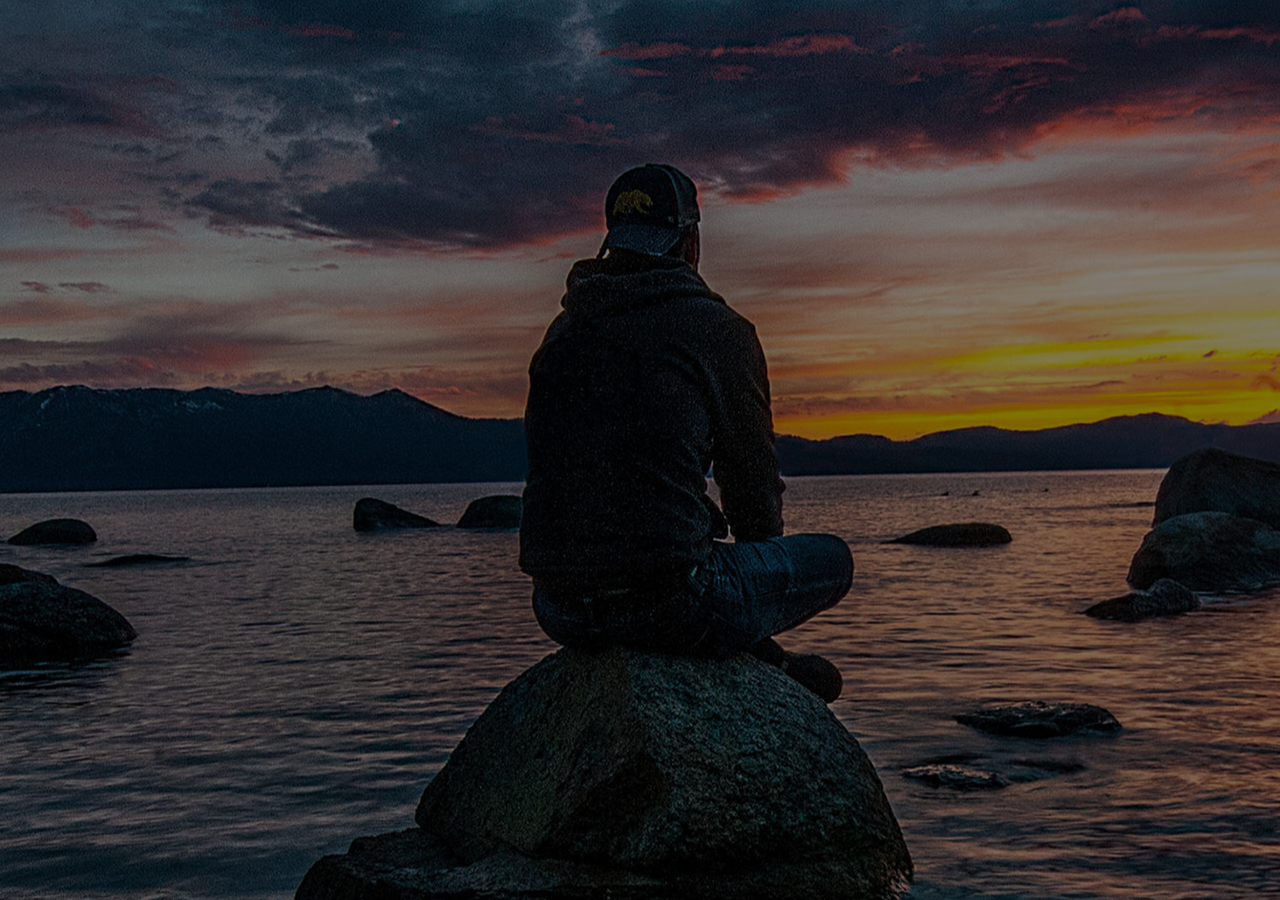
<file: InvisibleCard/index.html>
<!DOCTYPE html>
<html lang="en">
<head>
    <meta charset="UTF-8">
    <meta name="viewport" content="width=device-width, initial-scale=1.0">
    <meta http-equiv="X-UA-Compatible" content="ie=edge">
    <!-- google fonts -->
    <link href="https://fonts.googleapis.com/css?family=Josefin+Sans:300,400,600|Source+Code+Pro" rel="stylesheet">
    <link rel="stylesheet" href="https://use.fontawesome.com/releases/v5.2.0/css/all.css" integrity="sha384-hWVjflwFxL6sNzntih27bfxkr27PmbbK/iSvJ+a4+0owXq79v+lsFkW54bOGbiDQ" crossorigin="anonymous">
    <link rel="stylesheet" href="css/style.css">
    <title>Invisible Card</title>
</head>
<body>
    <div class="container">
        <div class="card-wrapper">
            <div class="card">
                <img src="images/john-doe.jpg" class="card-img" alt="">
                <h1 class="card-heading">John Doe</h1>
                <p class="card-paragraph">
                    <i class="fas fa-quote-left"></i>
                    Lorem ipsum dolor sit amet consectetur adipisicing elit. Expedita ratione ducimus, nemo itaque veniam exercitationem atque quaerat nam nobis illum id quia eos quos omnis provident reprehenderit est repudiandae molestiae?
                    <i class="fas fa-quote-right"></i>
                </p>
                <ul class="card-icons">
                    <li>
                        <a href="#" class="card-icon-link">
                            <i class="card-icon fab fa-facebook-square"></i>
                        </a>
                    </li>
                    <li>
                        <a href="#" class="card-icon-link">
                            <i class="card-icon fab fa-github-square"></i>
                        </a>
                    </li>
                    <li>
                        <a href="#" class="card-icon-link">
                            <i class="card-icon fab fa-linkedin"></i>
                        </a>
                    </li>
                    <!-- <li>
                        <a href="#" class="card-icon-link"><i class="card-icon fab fa-twitter-square"></i></a>
                    </li> -->
                    <li>
                        <a href="#" class="card-icon-link">
                            <i class="card-icon fab fa-instagram"></i>
                        </a>
                    </li>
                </ul>
                <button class="card-btn">View Profile</button>
            </div>
        </div>
    </div>
</body>
</html>
</file>
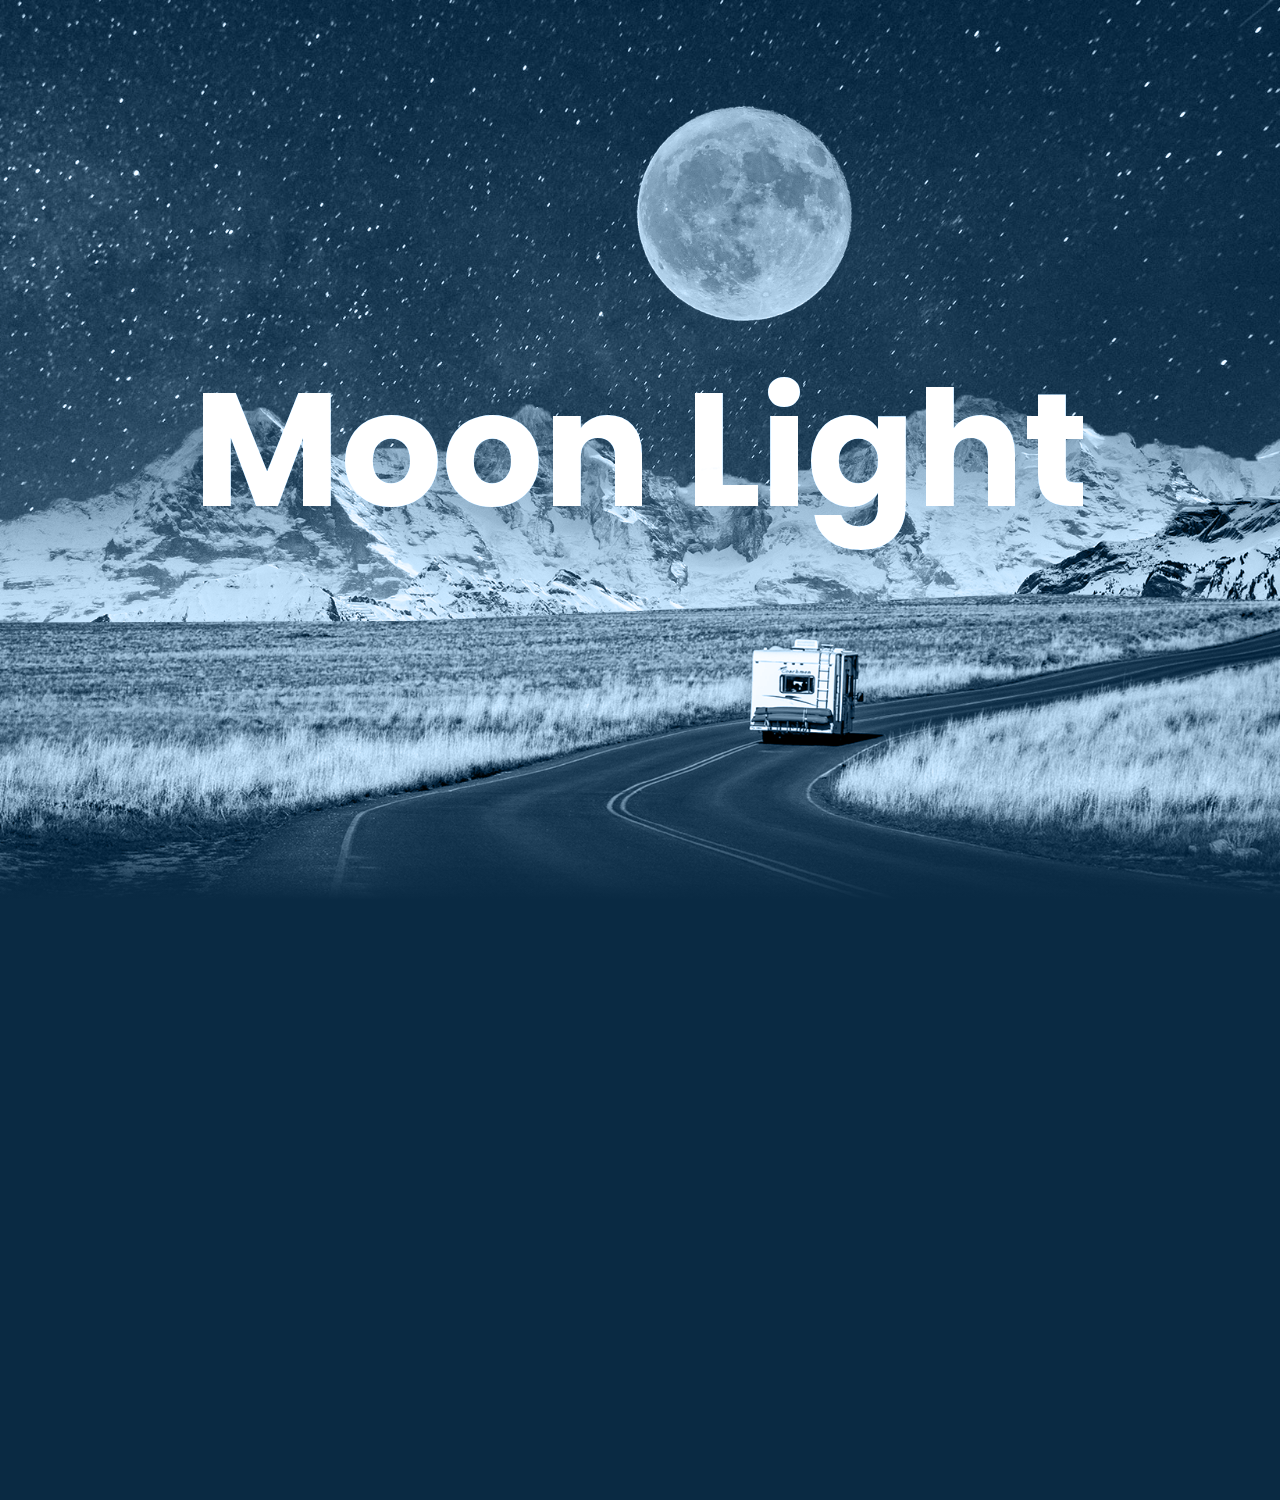
<file: ParallaxScrolling/index.html>
<!DOCTYPE html>
<html lang="en">
<head>
  <meta charset="UTF-8">
  <meta name="viewport" content="width=device-width, initial-scale=1.0">
  <title>ParallaxScrolling</title>
  <link rel="stylesheet" href="css/all.css">
</head>
<body>
  <section>
    <img src="img/bg.jpg" class="bg">
    <img src="img/moon1.png" class="moon">
    <img src="img/mountain.png" class="mountain">
    <img src="img/road.png" class="road">
    <h2 class="text">Moon Light</h2>
  </section>

<script src="all.js"></script>
</body>
</html>
</file>
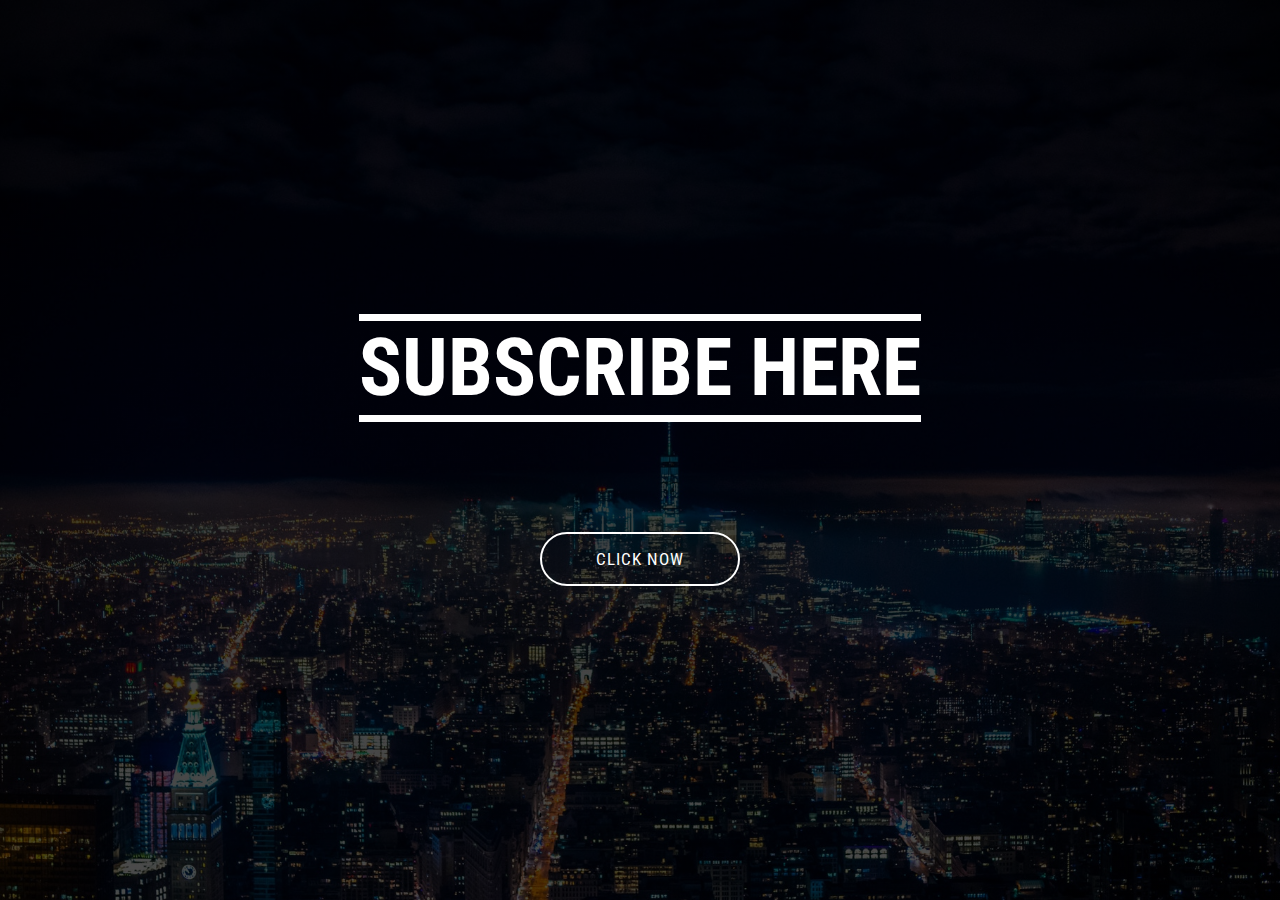
<file: SignUpForm/index.html>
<!DOCTYPE html>
<html lang="en">
<head>
  <meta charset="UTF-8">
  <meta name="viewport" content="width=device-width, initial-scale=1.0">
  <meta http-equiv="X-UA-Compatible" content="ie=edge">
  <link rel="stylesheet" href="https://use.fontawesome.com/releases/v5.3.1/css/all.css" integrity="sha384-mzrmE5qonljUremFsqc01SB46JvROS7bZs3IO2EmfFsd15uHvIt+Y8vEf7N7fWAU" crossorigin="anonymous">
  <link href="https://fonts.googleapis.com/css?family=Oswald:200,300,400,500|Roboto+Condensed:300,300i,400,400i,700,700i" rel="stylesheet">
  <link rel="stylesheet" href="css/style.css">
  <title>Sign Up Form</title>
</head>
<body>
  <div class="container">
    <div class="banner">
      <h1 class="banner-heading">Subscribe here</h1>
      <div class="arrow">
        <i class="fas fa-arrow-down"></i>
      </div>
      <button class="banner-btn">Click Now</button>
    </div>
    
    <div class="form-container">
      <!-- 表單 -->
      <form class="sign-up-form">
        <input type="text" class="form-input" id="" placeholder="FULL NAME">
        <input type="email" class="form-input" id="" placeholder="EMAIL ADDRESS">
        <p>Get News?</p>
        <label for="">No</label>
        <input type="checkbox" class="checkbox">
        <label for="">Yes</label>
        <button type="button">Sign Up Here</button>
      </form>
      <!-- 圖文 -->
      <div class="header">
        <h1>Welcome to CodeAndCreate</h1>
      </div>

      <div class="x-btn">&#10005</div>
    </div>
  </div>

    <script src="app.js"></script>
</body>
</html>
</file>
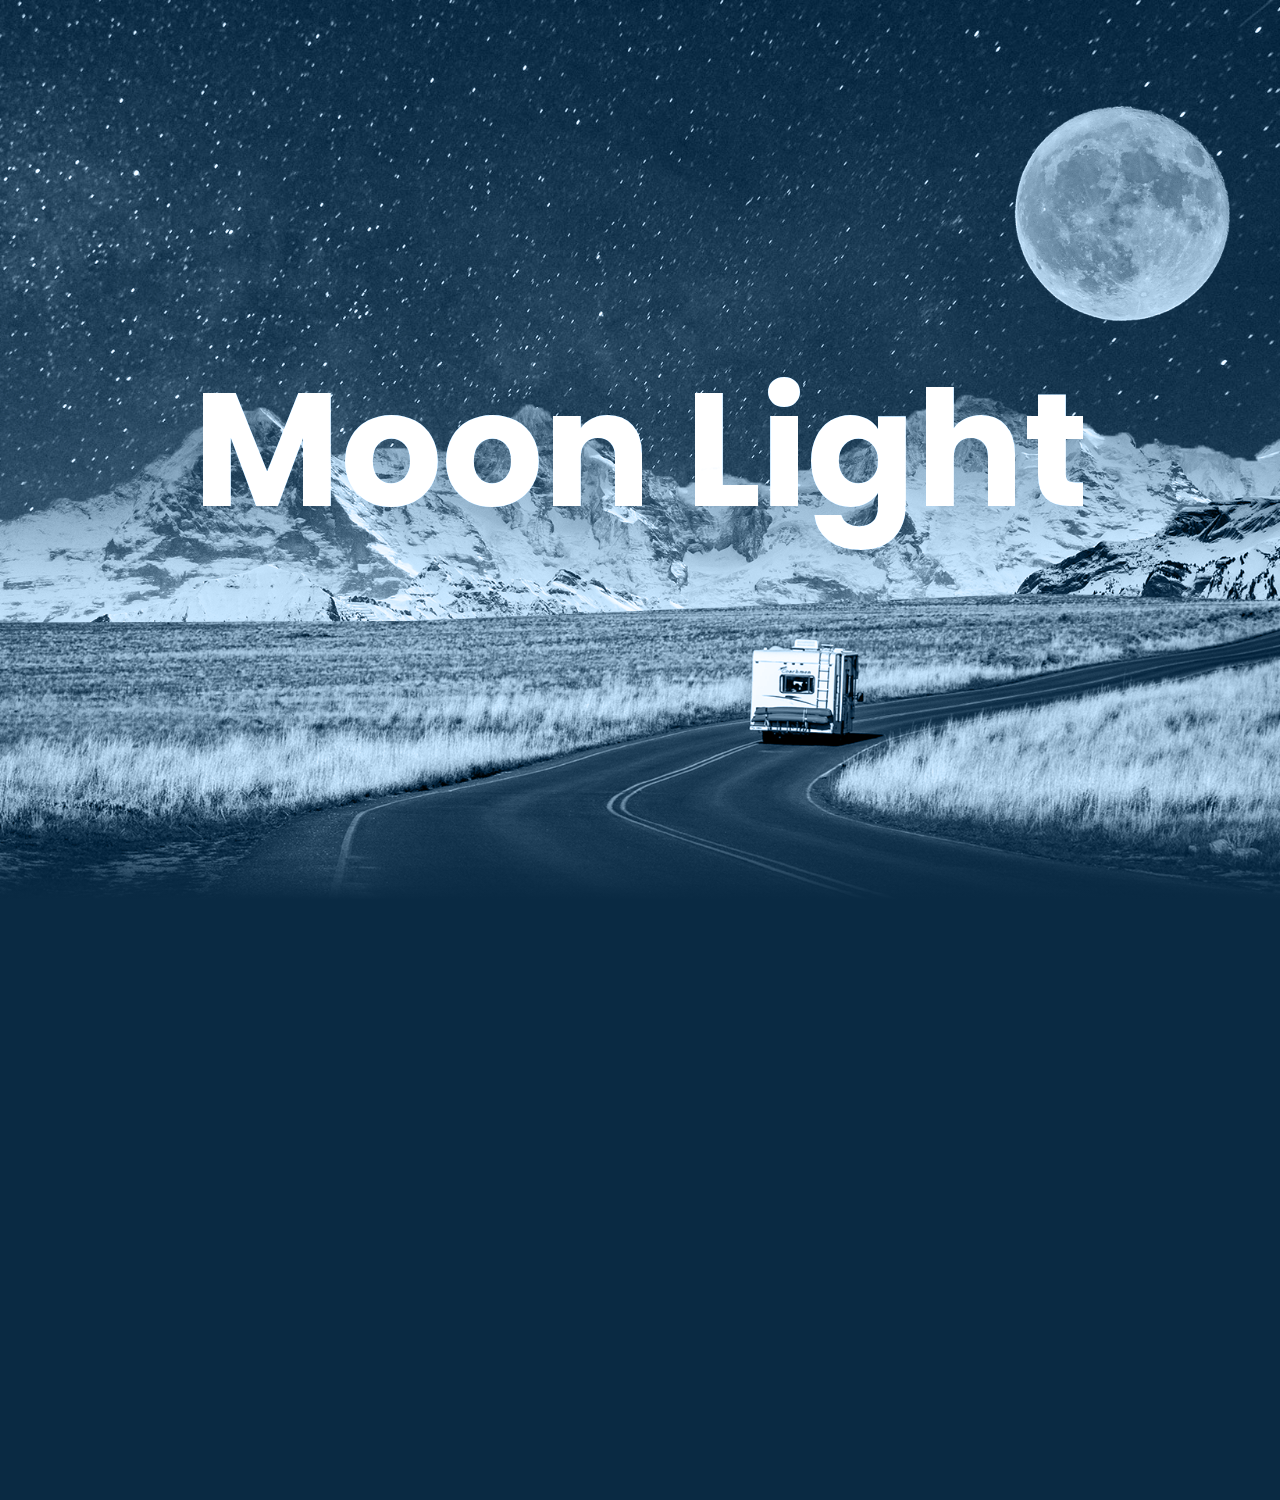
<file: ParallaxScrolling/index1.html>
<!DOCTYPE html>
<html lang="en">
<head>
  <meta charset="UTF-8">
  <meta name="viewport" content="width=device-width, initial-scale=1.0">
  <title>Document</title>
  <link rel="stylesheet" href="css/all.css">
</head>
<body>
  <section>
    <img src="img/bg.jpg" class="bg">
    <img src="img/moon.png" class="moon">
    <img src="img/mountain.png" class="mountain">
    <img src="img/road.png" class="road">
    <!-- <img src="https://tornis.robbowen.digital/img/mist.png" class="cloud"> -->
    <h2 class="text">Moon Light</h2>
  </section>

<script src="all.js"></script>
</body>
</html>
</file>
<file: InvisibleCard/css/style.css>
* {
  padding: 0;
  margin: 0;
  list-style: none;
}

a {
  text-decoration: none;
}

.container {
  font-family: 'Josefin Sans',sans-serif;
  height: 100vh;
  width: 100vw;
  background: -webkit-gradient(linear, left top, left bottom, from(rgba(0, 0, 0, 0.5)), to(rgba(0, 0, 0, 0.5))), url(../images/bg.jpg) no-repeat center;
  background: linear-gradient(rgba(0, 0, 0, 0.5), rgba(0, 0, 0, 0.5)), url(../images/bg.jpg) no-repeat center;
}

.card-wrapper {
  height: 600px;
  width: 450px;
  position: absolute;
  top: 50%;
  left: 50%;
  -webkit-transform: translate(-50%, -50%);
          transform: translate(-50%, -50%);
  border-radius: 5px;
  -webkit-transition: -webkit-box-shadow 0.5s;
  transition: -webkit-box-shadow 0.5s;
  transition: box-shadow 0.5s;
  transition: box-shadow 0.5s, -webkit-box-shadow 0.5s;
  overflow: hidden;
}

.card-wrapper:hover {
  -webkit-box-shadow: 0 0 30px #fff;
          box-shadow: 0 0 30px #fff;
}

.card-wrapper:hover .card {
  top: 0;
}

.card {
  position: absolute;
  top: -100%;
  width: 100%;
  height: 100%;
  border-radius: inherit;
  display: -webkit-box;
  display: -ms-flexbox;
  display: flex;
  -webkit-box-orient: vertical;
  -webkit-box-direction: normal;
      -ms-flex-direction: column;
          flex-direction: column;
  -webkit-box-align: center;
      -ms-flex-align: center;
          align-items: center;
  -webkit-box-pack: justify;
      -ms-flex-pack: justify;
          justify-content: space-between;
  background: linear-gradient(190deg, rgba(21, 199, 30, 0.8) 50%, rgba(233, 67, 67, 0.8) 0);
  -webkit-transition: top .3s .4s;
  transition: top .3s .4s;
}

.card-img {
  width: 200px;
  height: 200px;
  border-radius: 50%;
  -o-object-fit: cover;
     object-fit: cover;
  margin-top: 15px;
  border: 2px solid #fff;
  padding: 10px;
  -webkit-box-shadow: 0 0 50px rgba(0, 0, 0, 0.5);
          box-shadow: 0 0 50px rgba(0, 0, 0, 0.5);
}

.card-heading {
  font-family: 'Source Code Pro', monospace;
  font-size: 25px;
  font-weight: 300;
  text-transform: uppercase;
  letter-spacing: 3px;
  color: #fff;
  background: -webkit-gradient(linear, left top, left bottom, from(#0a9751), to(#06831b));
  background: linear-gradient(#0a9751, #06831b);
  width: 70%;
  text-align: center;
  padding: 5px 0;
  -webkit-transform: perspective(1000px) skewX(-20deg) rotateY(40deg);
          transform: perspective(1000px) skewX(-20deg) rotateY(40deg);
  -webkit-transition: all .8s;
  transition: all .8s;
}

.card-heading:hover {
  -webkit-transform: perspective(1000px) skewX(10deg) rotateY(360deg);
          transform: perspective(1000px) skewX(10deg) rotateY(360deg);
  -webkit-box-shadow: 0 0 30px rgba(0, 0, 0, 0.5);
          box-shadow: 0 0 30px rgba(0, 0, 0, 0.5);
}

.card-paragraph {
  width: 85%;
  font-size: 18px;
  color: #ddd;
  text-align: justify;
  position: relative;
}

.card-paragraph::first-letter {
  margin-left: 40px;
}

.card-paragraph i {
  color: #fff;
  font-size: 25px;
  font-style: italic;
  position: absolute;
}

.card-paragraph i:last-child {
  bottom: -10%;
  margin-left: 10px;
}

.card-paragraph i:first-child {
  top: -10%;
}

.card-icons {
  display: -webkit-box;
  display: -ms-flexbox;
  display: flex;
  width: 50%;
  -ms-flex-pack: distribute;
      justify-content: space-around;
  -webkit-transition: color .3s;
  transition: color .3s;
}

.card-icon {
  font-size: 20px;
  color: #fff;
}

.card-icon-link {
  width: 35px;
  height: 35px;
  border: 1px solid #fff;
  display: -webkit-box;
  display: -ms-flexbox;
  display: flex;
  -webkit-box-pack: center;
      -ms-flex-pack: center;
          justify-content: center;
  -webkit-box-align: center;
      -ms-flex-align: center;
          align-items: center;
  border-radius: 5px;
  -webkit-transition: border .3s;
  transition: border .3s;
}

.card-icon-link:hover {
  border: 1px solid #1b5cf5;
}

.card-icon-link:hover .card-icon {
  color: #1b5cf5;
}

.card-btn {
  border: none;
  outline: none;
  width: 150px;
  height: 35px;
  margin-bottom: 20px;
  border-radius: 50px;
  background: -webkit-gradient(linear, left top, left bottom, from(#6837ee), to(#0d2b7e));
  background: linear-gradient(#6837ee, #0d2b7e);
  color: #ddd;
  text-transform: uppercase;
  font-size: 12px;
  -webkit-box-shadow: 0 10px 20px rgba(0, 0, 0, 0.5);
          box-shadow: 0 10px 20px rgba(0, 0, 0, 0.5);
  cursor: pointer;
}
/*# sourceMappingURL=style.css.map */
</file>
<file: ParallaxScrolling/css/all.css>
@import url("https://fonts.googleapis.com/css2?family=Poppins:wght@300;400;500;600;700;800;900&display=swap");
* {
  margin: 0;
  font-family: 'Poppins', sans-serif;
}

body {
  background: #0a2a43;
  min-height: 1500px;
}

section {
  position: relative;
  width: 100%;
  height: 100vh;
  overflow: hidden;
  display: -webkit-box;
  display: -ms-flexbox;
  display: flex;
  -webkit-box-pack: center;
      -ms-flex-pack: center;
          justify-content: center;
  -webkit-box-align: center;
      -ms-flex-align: center;
          align-items: center;
}

section::before {
  content: '';
  position: absolute;
  bottom: 0;
  width: 100%;
  height: 100px;
  background: -webkit-gradient(linear, left bottom, left top, from(#0a2a43), to(transparent));
  background: linear-gradient(to top, #0a2a43, transparent);
  z-index: 10000;
}

section::after {
  content: '';
  position: absolute;
  top: 0;
  left: 0;
  width: 100%;
  height: 100%;
  background: #0a2a43;
  z-index: 10000;
  mix-blend-mode: color;
}

section img {
  position: absolute;
  top: 0;
  left: 0;
  width: 100%;
  height: 100%;
  -o-object-fit: cover;
     object-fit: cover;
  pointer-events: none;
}

.text {
  position: relative;
  color: #ffffff;
  font-size: 10em;
  z-index: 1;
  text-align: center;
  line-height: 1;
}

@media (max-width: 768px) {
  .text {
    font-size: 8em;
  }
}

@media (max-width: 414px) {
  .text {
    font-size: 6em;
  }
}

@media (max-height: 414px) {
  .text {
    font-size: 5em;
  }
}

.road {
  z-index: 2;
}
/*# sourceMappingURL=all.css.map */
</file>
<file: SignUpForm/css/style.css>
@charset "UTF-8";
* {
  margin: 0;
  padding: 0;
  -webkit-box-sizing: border-box;
          box-sizing: border-box;
}

button, input {
  background: transparent;
  outline: none;
  border: none;
}

.container {
  width: 100%;
  height: 100vh;
  background: -webkit-gradient(linear, left top, left bottom, from(rgba(0, 0, 0, 0.8)), to(rgba(0, 0, 0, 0.7))), url(../images/bg1.jpeg) no-repeat center/cover;
  background: linear-gradient(rgba(0, 0, 0, 0.8), rgba(0, 0, 0, 0.7)), url(../images/bg1.jpeg) no-repeat center/cover;
}

.banner {
  font-family: 'Roboto Condensed',sans-serif;
  color: #fff;
  width: 750px;
  position: absolute;
  top: 50%;
  left: 50%;
  -webkit-transform: translate(-50%, -50%);
          transform: translate(-50%, -50%);
  display: -webkit-box;
  display: -ms-flexbox;
  display: flex;
  -webkit-box-orient: vertical;
  -webkit-box-direction: normal;
      -ms-flex-direction: column;
          flex-direction: column;
  -webkit-box-pack: center;
      -ms-flex-pack: center;
          justify-content: center;
  -webkit-box-align: center;
      -ms-flex-align: center;
          align-items: center;
  text-transform: uppercase;
}

@media (max-width: 800px) {
  .banner {
    width: 450px;
  }
}

@media (max-width: 500px) {
  .banner {
    width: 300px;
  }
}

.banner-heading {
  font-size: 80px;
  margin-bottom: 80px;
  border-top: 7px solid #fff;
  border-bottom: 7px solid #fff;
}

@media (max-width: 800px) {
  .banner-heading {
    font-size: 60px;
    margin-bottom: 40px;
    border-width: 4px;
  }
}

@media (max-width: 500px) {
  .banner-heading {
    font-size: 40px;
  }
}

.banner-btn {
  font-family: inherit;
  text-transform: inherit;
  color: inherit;
  font-size: 17px;
  width: 200px;
  padding: 15px;
  letter-spacing: 1px;
  border: 2px solid #fff;
  border-radius: 50px;
  cursor: pointer;
  -webkit-transition: all .3s;
  transition: all .3s;
}

@media (max-width: 800px) {
  .banner-btn {
    width: 150px;
    padding: 10px;
    font-size: 15px;
  }
}

.banner-btn:hover {
  -webkit-transform: translateY(-2px);
          transform: translateY(-2px);
}

.arrow {
  font-size: 50px;
  margin-bottom: 30px;
  -webkit-animation: arrowAnim 3s infinite;
          animation: arrowAnim 3s infinite;
}

@media (max-width: 800px) {
  .arrow {
    font-size: 30px;
    margin-bottom: 20px;
  }
}

@-webkit-keyframes arrowAnim {
  0% {
    -webkit-transform: translateY(0);
            transform: translateY(0);
  }
  20% {
    -webkit-transform: translateY(0);
            transform: translateY(0);
  }
  40% {
    -webkit-transform: translateY(-30px);
            transform: translateY(-30px);
  }
  50% {
    -webkit-transform: translateY(0);
            transform: translateY(0);
  }
  60% {
    -webkit-transform: translateY(-15px);
            transform: translateY(-15px);
  }
  80% {
    -webkit-transform: translateY(0);
            transform: translateY(0);
  }
  100% {
    -webkit-transform: translateY(0);
            transform: translateY(0);
  }
}

@keyframes arrowAnim {
  0% {
    -webkit-transform: translateY(0);
            transform: translateY(0);
  }
  20% {
    -webkit-transform: translateY(0);
            transform: translateY(0);
  }
  40% {
    -webkit-transform: translateY(-30px);
            transform: translateY(-30px);
  }
  50% {
    -webkit-transform: translateY(0);
            transform: translateY(0);
  }
  60% {
    -webkit-transform: translateY(-15px);
            transform: translateY(-15px);
  }
  80% {
    -webkit-transform: translateY(0);
            transform: translateY(0);
  }
  100% {
    -webkit-transform: translateY(0);
            transform: translateY(0);
  }
}

.form-container {
  width: 800px;
  height: 600px;
  position: absolute;
  top: 50%;
  left: 50%;
  -webkit-transform: translate(-50%, -50%);
          transform: translate(-50%, -50%);
  display: -webkit-box;
  display: -ms-flexbox;
  display: flex;
  -webkit-box-shadow: 0 20px 50px rgba(0, 0, 0, 0.4);
          box-shadow: 0 20px 50px rgba(0, 0, 0, 0.4);
  opacity: 0;
  /* 占據空間，可以點擊，此時會擋在按鈕前面無法點到 click now */
  visibility: hidden;
  /* 占據空間，無法點擊 ，加了就不會擋到了*/
  -webkit-transition: opacity .8s;
  transition: opacity .8s;
}

@media (max-width: 850px) {
  .form-container {
    width: 600px;
    height: 400px;
  }
}

@media (max-width: 650px) {
  .form-container {
    width: 300px;
  }
}

.x-btn {
  font-size: 20px;
  font-weight: bold;
  position: absolute;
  right: 1%;
  bottom: -6%;
  color: #262626;
  cursor: pointer;
  -webkit-transition: color .3s;
  transition: color .3s;
}

.x-btn:hover {
  color: #ccc;
}

.header {
  width: 50%;
  background: -webkit-gradient(linear, left bottom, left top, from(rgba(0, 0, 0, 0.4)), to(rgba(0, 0, 0, 0.2))), url(../images/bg2.jpeg) no-repeat center/cover;
  background: linear-gradient(to top, rgba(0, 0, 0, 0.4), rgba(0, 0, 0, 0.2)), url(../images/bg2.jpeg) no-repeat center/cover;
  -webkit-box-shadow: -10px 0 35px rgba(0, 0, 0, 0.3);
          box-shadow: -10px 0 35px rgba(0, 0, 0, 0.3);
  position: relative;
}

@media (max-width: 650px) {
  .header {
    display: none;
  }
}

.header h1 {
  position: absolute;
  top: 15%;
  left: 50%;
  -webkit-transform: translateX(-50%);
          transform: translateX(-50%);
  text-align: center;
  color: #fff;
  font-size: 40px;
  font-family: 'Oswald',sans-serif;
  text-transform: uppercase;
  letter-spacing: 1px;
}

@media (max-width: 850px) {
  .header h1 {
    font-size: 30px;
  }
}

.sign-up-form {
  width: 50%;
  background-color: #232328;
  padding: 120px 50px;
  color: #fff;
  font-weight: 200;
  letter-spacing: 1px;
}

@media (max-width: 850px) {
  .sign-up-form {
    padding: 50px 30px;
  }
}

@media (max-width: 650px) {
  .sign-up-form {
    width: 100%;
  }
}

.sign-up-form p {
  font-size: 18px;
  font-family: 'Oswald',sans-serif;
  margin-bottom: 8px;
}

@media (max-width: 850px) {
  .sign-up-form p {
    font-size: 15px;
  }
}

.sign-up-form label {
  font-size: 15px;
  font-family: 'Oswald',sans-serif;
  text-transform: uppercase;
}

@media (max-width: 850px) {
  .sign-up-form label {
    font-size: 13px;
  }
}

.sign-up-form button {
  display: block;
  font-size: 15px;
  font-family: 'Roboto Condensed',sans-serif;
  letter-spacing: 1px;
  color: inherit;
  border: 2px solid #fff;
  border-radius: 50px;
  cursor: pointer;
  padding: 8px 5px;
  margin-top: 80px;
  width: 150px;
  text-transform: uppercase;
}

@media (max-width: 850px) {
  .sign-up-form button {
    margin-top: 50px;
    width: 120px;
    padding: 6px 4px;
    font-size: 13px;
    border-width: 1px;
  }
}

.checkbox {
  -webkit-appearance: none;
     -moz-appearance: none;
          appearance: none;
  width: 30px;
  height: 15px;
  background-color: #eee;
  border-radius: 20px;
  margin: 0 8px;
  -webkit-box-shadow: inset 0 0 10px rgba(0, 0, 0, 0.4);
          box-shadow: inset 0 0 10px rgba(0, 0, 0, 0.4);
  position: relative;
  -webkit-transition: background-color .5s;
  transition: background-color .5s;
}

@media (max-width: 850px) {
  .checkbox {
    width: 25px;
    height: 12px;
  }
}

.checkbox::before {
  content: '';
  position: absolute;
  top: -1px;
  left: -4px;
  width: 17px;
  height: 17px;
  border-radius: 50%;
  background-color: #aaa;
  -webkit-box-shadow: 1px 2px 5px rgba(0, 0, 0, 0.5);
          box-shadow: 1px 2px 5px rgba(0, 0, 0, 0.5);
  -webkit-transition: left .5s;
  transition: left .5s;
}

@media (max-width: 850px) {
  .checkbox::before {
    width: 14px;
    height: 14px;
  }
}

.checkbox:checked {
  background-color: #cc683c;
}

.checkbox:checked::before {
  left: 18px;
}

.form-input {
  width: 300px;
  font-size: 18px;
  font-family: 'Oswald',sans-serif;
  letter-spacing: 1px;
  color: #cc683c;
  border-bottom: 2px solid #fff;
  margin-bottom: 50px;
  padding: 10px 0;
  -webkit-transition: border-bottom-color .8s;
  transition: border-bottom-color .8s;
}

@media (max-width: 850px) {
  .form-input {
    width: 200px;
    font-size: 14px;
    margin-bottom: 30px;
    padding: 7px 0;
  }
}

.form-input:focus {
  border-bottom: 2px solid #cc683c;
}
/*# sourceMappingURL=style.css.map */
</file>
